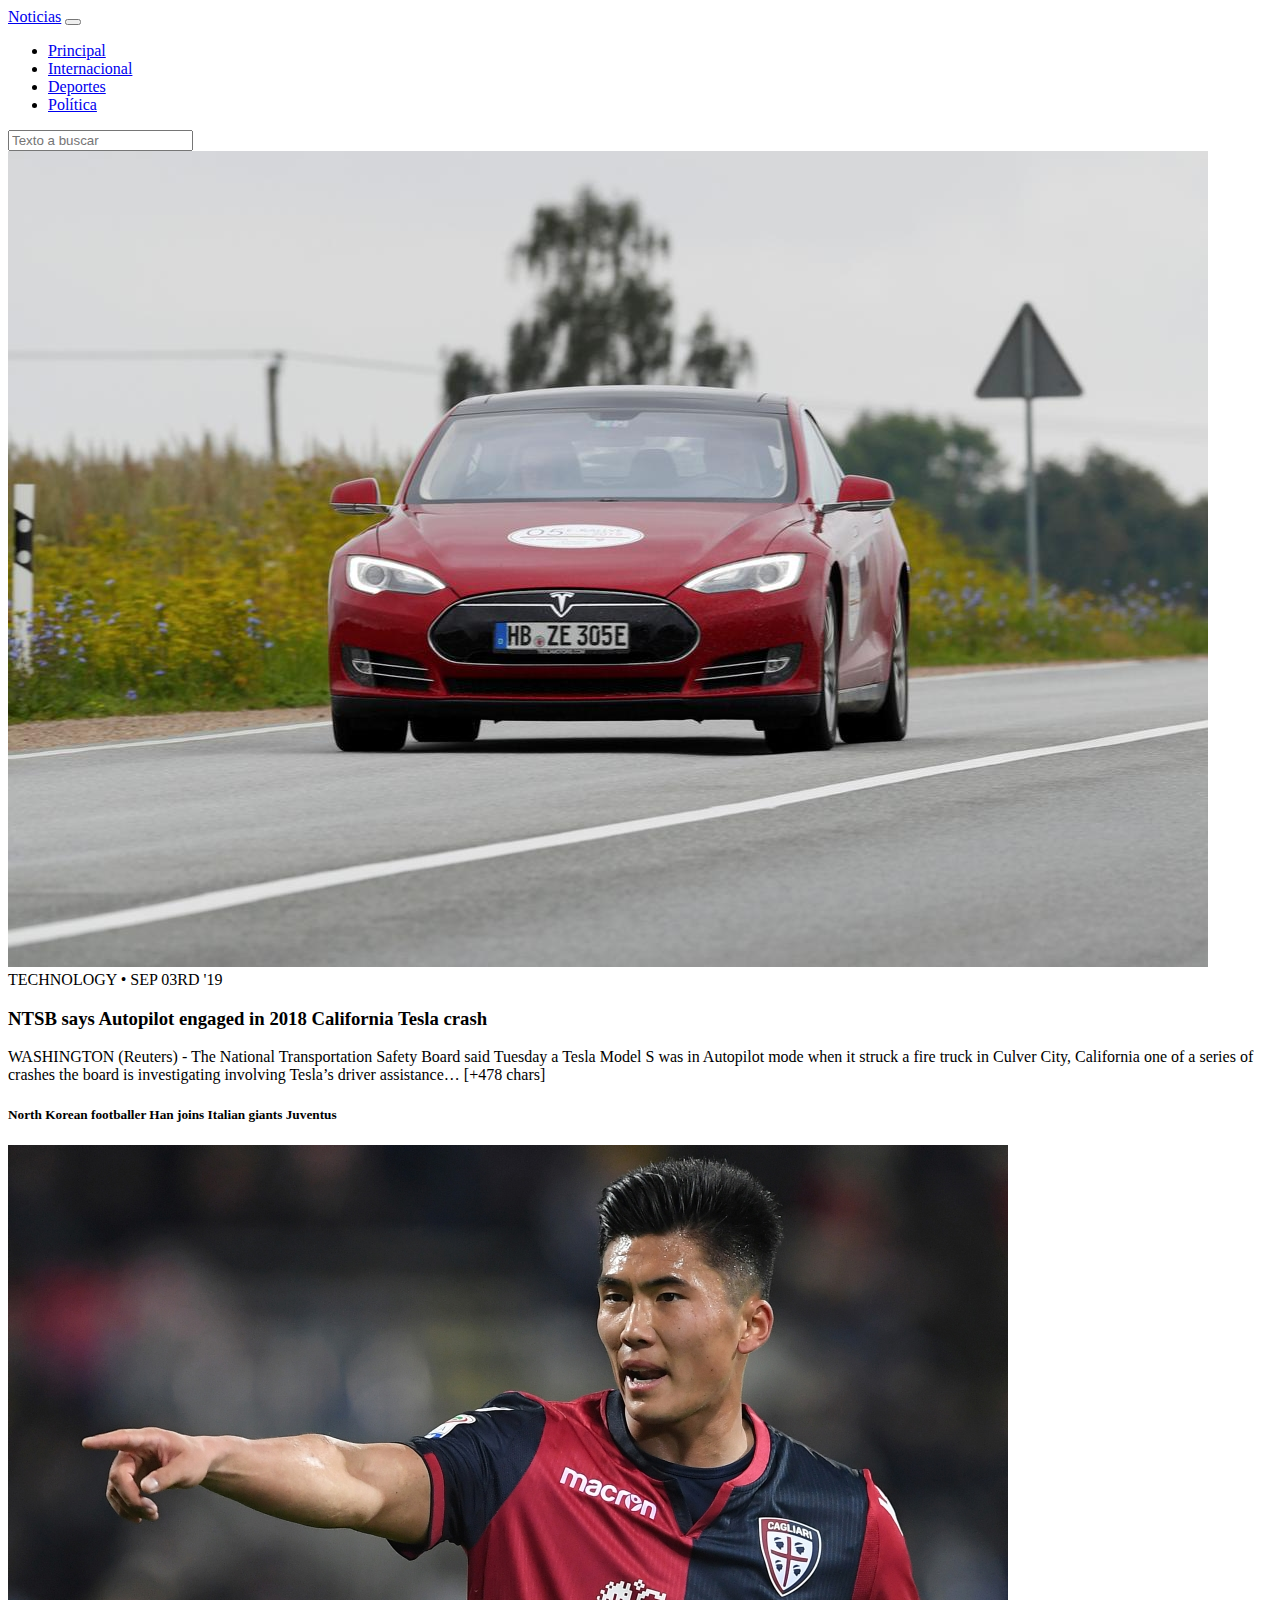
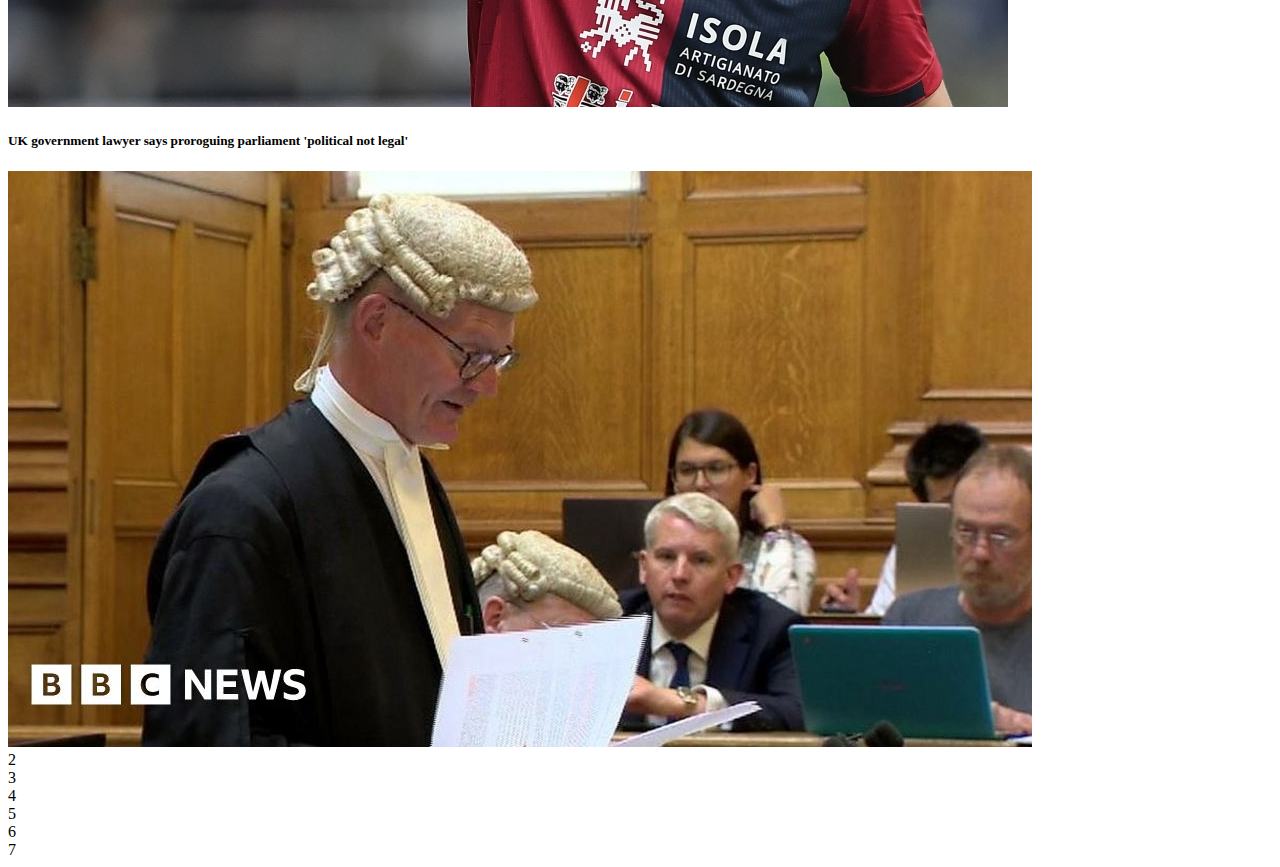
<file: noticias/index.html>
<!doctype html>
<html lang="en">

<head>
    <meta charset="utf-8">
    <meta name="viewport" content="width=device-width, initial-scale=1">
    <title>Noticias</title>
    <link href="https://cdn.jsdelivr.net/npm/bootstrap@5.2.3/dist/css/bootstrap.min.css" rel="stylesheet"
        integrity="sha384-rbsA2VBKQhggwzxH7pPCaAqO46MgnOM80zW1RWuH61DGLwZJEdK2Kadq2F9CUG65" crossorigin="anonymous">
</head>

<body>
    <!-- Aquí van los elementos HTML -->

    <nav class="navbar  navbar-expand-lg navbar-dark bg-dark">
        <div class="container-fluid">
            <a class="navbar-brand" href="#">Noticias</a>
            <button class="navbar-toggler" type="button" data-bs-toggle="collapse"
                data-bs-target="#navbarSupportedContent" aria-controls="navbarSupportedContent" aria-expanded="false"
                aria-label="Toggle navigation">
                <span class="navbar-toggler-icon"></span>
            </button>
            <div class="collapse navbar-collapse" id="navbarSupportedContent">
                <ul class="navbar-nav me-auto mb-2 mb-lg-0">
                    <li class="nav-item">
                        <a class="nav-link active" aria-current="page" href="#">Principal</a>
                    </li>
                    <li class="nav-item">
                        <a class="nav-link" href="#">Internacional</a>
                    </li>
                    <li class="nav-item">
                        <a class="nav-link" href="#">Deportes</a>
                    </li>
                    <li class="nav-item">
                        <a class="nav-link" href="#">Política</a>
                    </li>
                </ul>
                <form class="d-flex" role="search">
                    <input class="form-control me-2" type="search" placeholder="Texto a buscar" aria-label="Search">
                </form>
            </div>
        </div>
    </nav>

    <main class="container-fluid">

        <div class="row">
            <div class="col-sm-12">
                <div class="row border-bottom py-4">
                    <img src="images/tesla.jpg" class="rounded img-fluid" alt="tesla">
                    <span class="fw-light text-secondary">TECHNOLOGY • SEP 03RD '19</span>
                    <h3 class="mt-2">NTSB says Autopilot engaged in 2018 California Tesla crash</h3>
                    <p>
                        <span class="fw-bold">WASHINGTON (Reuters)</span> - The National Transportation Safety Board
                        said Tuesday a Tesla Model S was in Autopilot mode when it struck a fire truck in Culver City,
                        California one of a series of crashes the board is investigating involving Tesla’s driver
                        assistance… [+478 chars]
                    </p>
                </div>

                <div class="row border-bottom py-4">
                    <h5 class="col-7">North Korean footballer Han joins Italian giants Juventus</h5>
                    <div class="col-5">
                        <img src="images/player.jpg" class="rounded img-fluid" alt="...">
                    </div>

                </div>

                <div class="row border-bottom py-4">
                    <h5 class="col-7">UK government lawyer says proroguing parliament 'political not legal'</h5>
                    <div class="col-5">
                        <img src="images/lord.jpg" class="rounded img-fluid" alt="...">
                    </div>

                </div>
            </div>

            <div class="col-sm-12">2</div>
            <div class="col-sm-12">3</div>
        </div>
        <div class="row">
            <div class="col-sm-12">4</div>
            <div class="col-sm-12">5</div>
        </div>
        <div class="row">
            <div class="col-sm-12">6</div>
            <div class="col-sm-12">7</div>
        </div>

    </main>



    <script src="https://cdn.jsdelivr.net/npm/bootstrap@5.2.3/dist/js/bootstrap.bundle.min.js"
        integrity="sha384-kenU1KFdBIe4zVF0s0G1M5b4hcpxyD9F7jL+jjXkk+Q2h455rYXK/7HAuoJl+0I4"
        crossorigin="anonymous"></script>
</body>

</html>
</file>
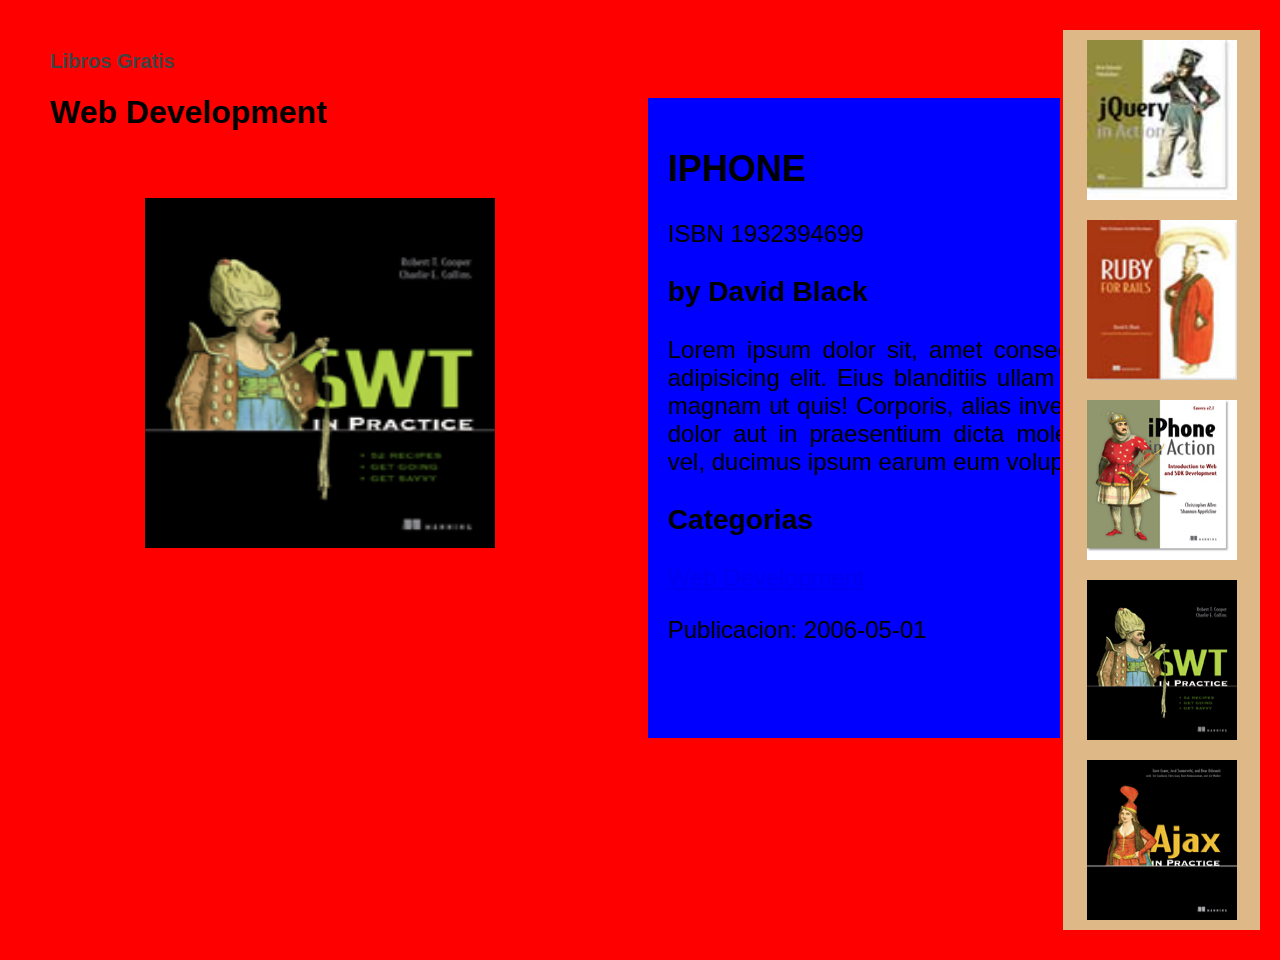
<file: iphone.html>
<!DOCTYPE html>
<html>

<head>
	<meta charset="utf-8">
	<meta http-equiv="X-UA-Compatible" content="IE=edge">
	<title>Libros Gratis</title>
	<link rel="stylesheet" href="public/stylesheets/ror.css">
</head>

<body>

	<div class="container">

		<div class="columnaUno">
			<a href="index.html">Libros Gratis</a>
			<h1>Web Development</h1>
			<div class="contenedorImagen">
				<img src="public/images/webdevelopment/cooper.jpg" alt="black" class="imagenPrincipal">
			</div>
		</div>

		<div class="columnaDos">
			<span>
				<h2>IPHONE</h2>
				<p>ISBN 1932394699</p>
				<H3>by David Black</H3>
				<p>Lorem ipsum dolor sit, amet consectetur adipisicing elit. Eius blanditiis ullam quod magnam ut quis!
					Corporis, alias inventore dolor aut in praesentium dicta molestias vel, ducimus ipsum earum eum
					voluptas.</p>
				<h3>Categorias</h3>

				<a href="#">Web Development</a>
				<p>Publicacion: 2006-05-01</p>
			</span>
		</div>

		<div class="columnaTres">
			<img src="public/images/webdevelopment/bibeault.jpg" alt="bibeault" class="contenedorImagenDisponible">
			<img src="public/images/webdevelopment/black.jpg" alt="black" class="contenedorImagenDisponible">
			<img src="public/images/webdevelopment/callen.jpg" alt="callen" class="contenedorImagenDisponible">
			<img src="public/images/webdevelopment/cooper.jpg" alt="cooper" class="contenedorImagenDisponible">
			<img src="public/images/webdevelopment/crane2.jpg" alt="crane2" class="contenedorImagenDisponible">
		</div>

	</div>

</body>

</html>
</file>
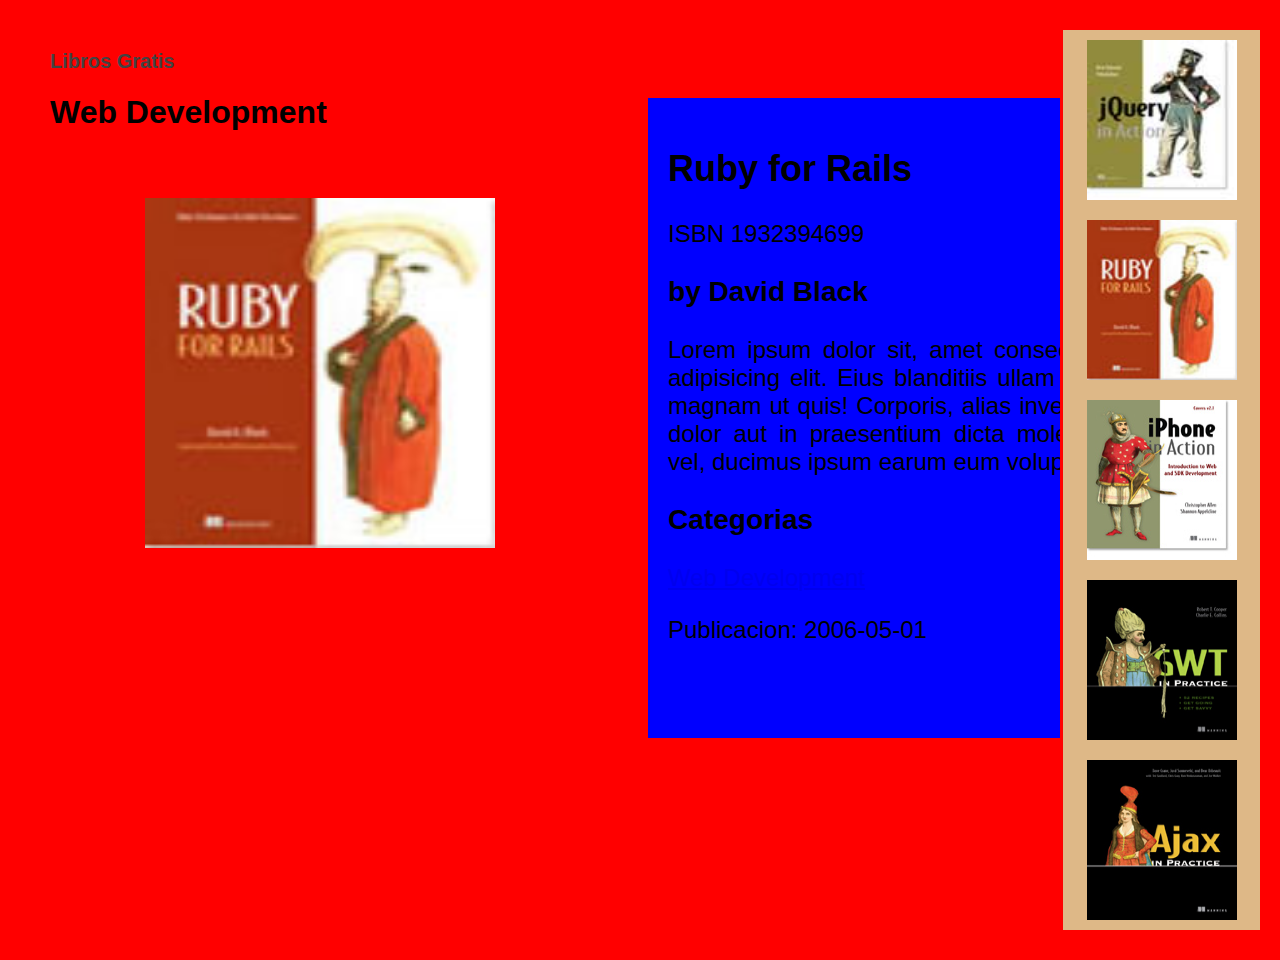
<file: ror.html>
<!DOCTYPE html>
<html>

<head>
	<meta charset="utf-8">
	<meta http-equiv="X-UA-Compatible" content="IE=edge">
	<title>Libros Gratis</title>
	<link rel="stylesheet" href="public/stylesheets/ror.css">
</head>

<body>

	<div class="container">

		<div class="columnaUno">
			<a href="index.html">Libros Gratis</a>
			<h1>Web Development</h1>
			<div class="contenedorImagen">
				<img src="public/images/webdevelopment/black.jpg" alt="black" class="imagenPrincipal">
			</div>
		</div>

		<div class="columnaDos">
			<span>
				<h2>Ruby for Rails</h2>
				<p>ISBN 1932394699</p>
				<H3>by David Black</H3>
				<p>Lorem ipsum dolor sit, amet consectetur adipisicing elit. Eius blanditiis ullam quod magnam ut quis!
					Corporis, alias inventore dolor aut in praesentium dicta molestias vel, ducimus ipsum earum eum
					voluptas.</p>
				<h3>Categorias</h3>

				<a href="#">Web Development</a>
				<p>Publicacion: 2006-05-01</p>
			</span>
		</div>

		<div class="columnaTres">
			<img src="public/images/webdevelopment/bibeault.jpg" alt="bibeault" class="contenedorImagenDisponible">
			<img src="public/images/webdevelopment/black.jpg" alt="black" class="contenedorImagenDisponible">
			<img src="public/images/webdevelopment/callen.jpg" alt="callen" class="contenedorImagenDisponible">
			<img src="public/images/webdevelopment/cooper.jpg" alt="cooper" class="contenedorImagenDisponible">
			<img src="public/images/webdevelopment/crane2.jpg" alt="crane2" class="contenedorImagenDisponible">
		</div>

	</div>

</body>

</html>
</file>
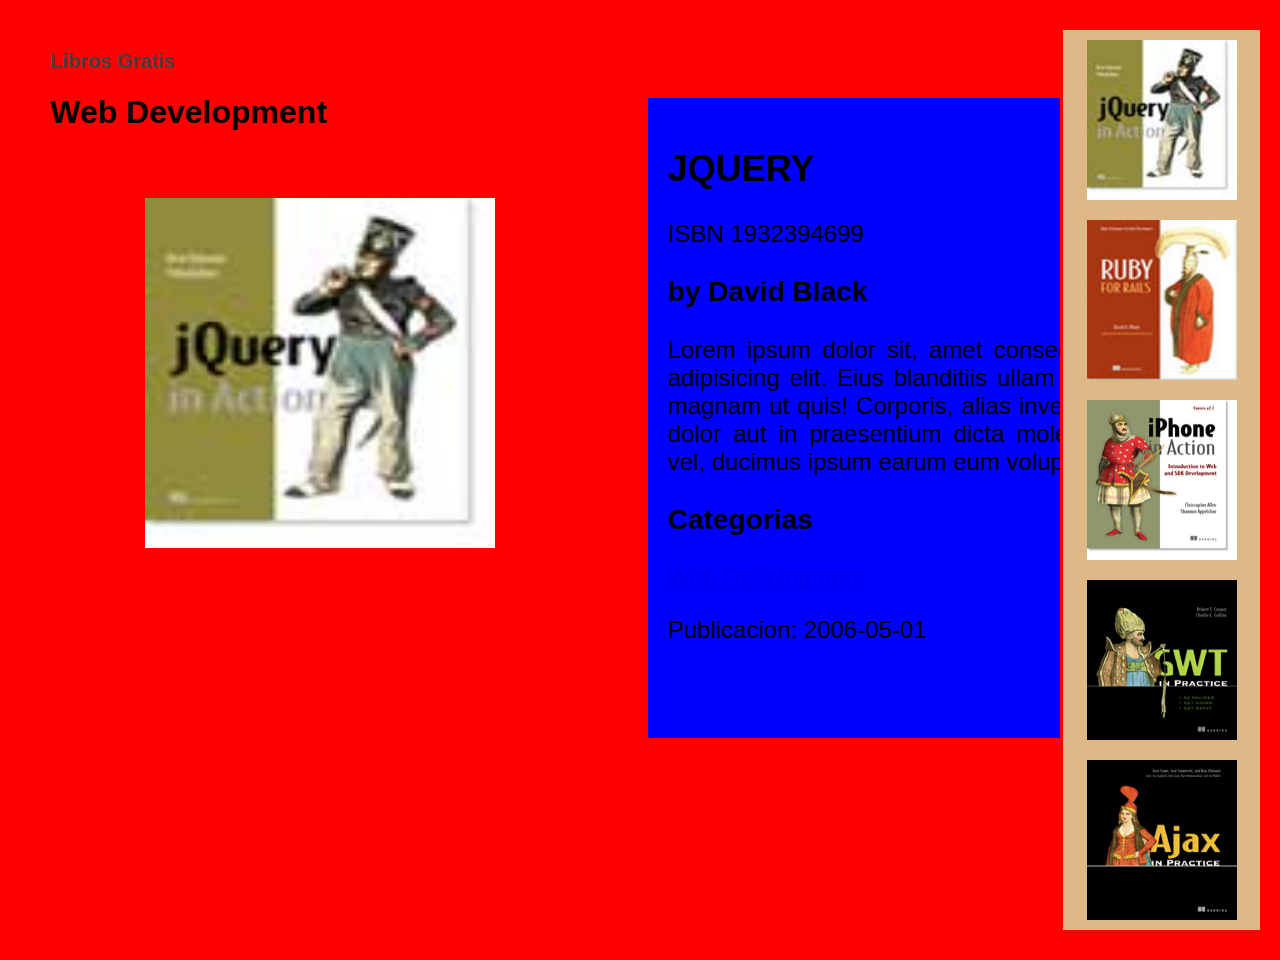
<file: ruby.html>
<!DOCTYPE html>
<html>

<head>
	<meta charset="utf-8">
	<meta http-equiv="X-UA-Compatible" content="IE=edge">
	<title>Libros Gratis</title>
	<link rel="stylesheet" href="public/stylesheets/ror.css">
</head>

<body>

	<div class="container">

		<div class="columnaUno">
			<a href="index.html">Libros Gratis</a>
			<h1>Web Development</h1>
			<div class="contenedorImagen">
				<img src="public/images/webdevelopment/bibeault.jpg" alt="black" class="imagenPrincipal">
			</div>
		</div>

		<div class="columnaDos">
			<span>
				<h2>JQUERY</h2>
				<p>ISBN 1932394699</p>
				<H3>by David Black</H3>
				<p>Lorem ipsum dolor sit, amet consectetur adipisicing elit. Eius blanditiis ullam quod magnam ut quis!
					Corporis, alias inventore dolor aut in praesentium dicta molestias vel, ducimus ipsum earum eum
					voluptas.</p>
				<h3>Categorias</h3>

				<a href="#">Web Development</a>
				<p>Publicacion: 2006-05-01</p>
			</span>
		</div>

		<div class="columnaTres">
			<img src="public/images/webdevelopment/bibeault.jpg" alt="bibeault" class="contenedorImagenDisponible">
			<img src="public/images/webdevelopment/black.jpg" alt="black" class="contenedorImagenDisponible">
			<img src="public/images/webdevelopment/callen.jpg" alt="callen" class="contenedorImagenDisponible">
			<img src="public/images/webdevelopment/cooper.jpg" alt="cooper" class="contenedorImagenDisponible">
			<img src="public/images/webdevelopment/crane2.jpg" alt="crane2" class="contenedorImagenDisponible">
		</div>

	</div>

</body>

</html>
</file>
<file: public/stylesheets/ror.css>
/* Todos los elementos HTML usarán la fuente "Open Sans", sans-serif */

* {
    font-family: "Open Sans", sans-serif;
}

/* El elemento body sin margen y sin relleno */

body {
    margin: 0;
    padding: 0;
}

.container {
        display: grid;
        grid-template-columns: repeat(2, 2fr) 1fr;
        grid-template-rows: 1fr;
        grid-column-gap: 0px;
        grid-row-gap: 0px;
        background-color: red;
}

.columnaUno {
    margin: 50px;
}

.columnaUno a {
    color: #434343;
    font-weight: bold;
    text-decoration: none;
    font-size: 20px;
}


.columnaUno a:hover {
    color:#000000;
    font-weight: bold;
    text-decoration: none;
    font-size: 24px;
}

.contenedorImagen {
    width: 450px;
    height: 600px;
    display: flex;
    justify-content: center;
    padding: 10%;
}

.columnaDos {
    text-align: justify;
    margin: 20%;
    width: 450px;
    height: 600px;
    padding: 20px;
    font-size: 24px;
    background-color: blue;
}

.columnaTres {
    display: flex;
    flex-direction: column;   
}

.imagenPrincipal {
    width: 350px;
    height: 350px;
}

.contenedorImagenDisponible {
    background-color: red;
    align-items: center;
    width: 150px;
    height: 160px;
    display: flex;
    justify-content: center;
    margin: 10px 10px
}

.columnaTres {
    border-left: red 3px solid;
    display: flex;
    align-items: center;
    margin: 30px 20px;
    background-color: burlywood;
}
</file>
